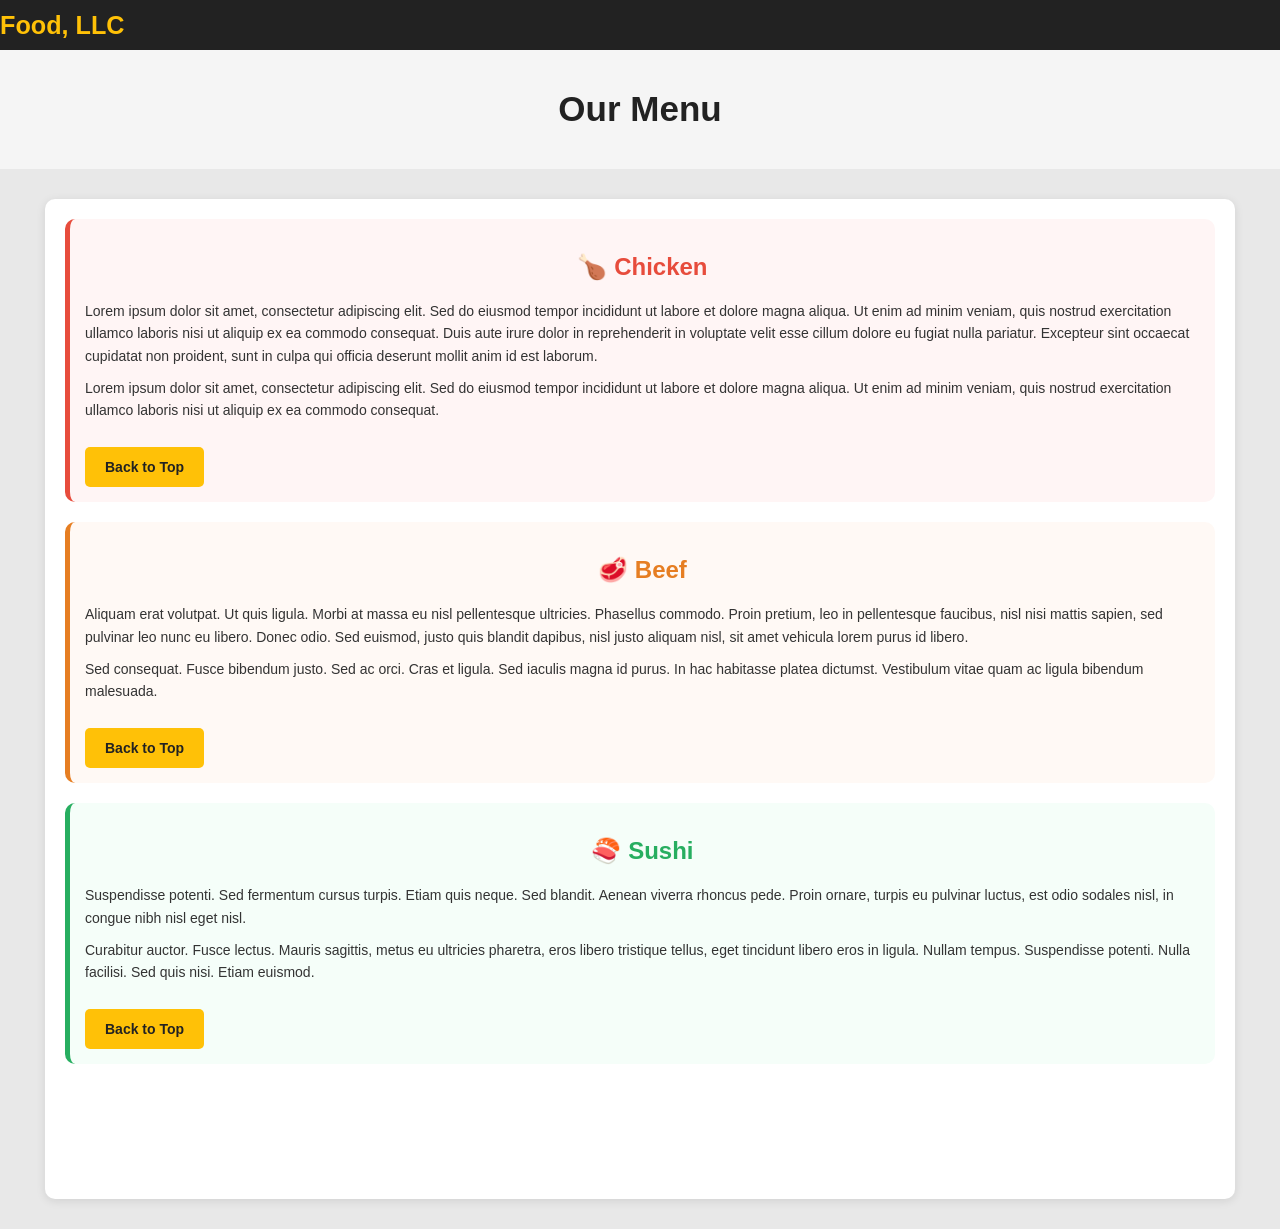
<file: module3-solution/index.html>
<!DOCTYPE html>
<html lang="en">
<head>
  <meta charset="UTF-8">
  <meta name="viewport" content="width=device-width, initial-scale=1.0">
  <title>Food, LLC | Our Menu</title>
  <link rel="stylesheet" href="https://maxcdn.bootstrapcdn.com/bootstrap/3.3.7/css/bootstrap.min.css">
  <link rel="stylesheet" href="css/styles.css">
</head>
<body>

<nav class="navbar navbar-default">
  <div class="container-fluid">
    <div class="navbar-header">
      <button type="button" class="navbar-toggle collapsed" data-toggle="collapse" data-target="#mobile-menu" aria-expanded="false">
        <span class="sr-only">Toggle navigation</span>
        <span class="icon-bar"></span>
        <span class="icon-bar"></span>
        <span class="icon-bar"></span>
      </button>
      <a class="navbar-brand" href="#">Food, LLC</a>
    </div>
    
    <div class="collapse navbar-collapse" id="mobile-menu">
      <ul class="nav navbar-nav visible-xs">
        <li><a href="#chicken-section">Chicken</a></li>
        <li><a href="#beef-section">Beef</a></li>
        <li><a href="#sushi-section">Sushi</a></li>
      </ul>
    </div>
  </div>
</nav>

<div class="container-fluid">
  <div class="row">
    <div class="col-xs-12 text-center">
      <h1 class="page-heading">Our Menu</h1>
    </div>
  </div>
  
  <div class="row tall-section">
    <div class="col-xs-12">
      <div class="tall-content">
        
        <div id="chicken-section" class="menu-section">
          <h3 class="text-center">🍗 Chicken</h3>
          <p>Lorem ipsum dolor sit amet, consectetur adipiscing elit. Sed do eiusmod tempor incididunt ut labore et dolore magna aliqua. Ut enim ad minim veniam, quis nostrud exercitation ullamco laboris nisi ut aliquip ex ea commodo consequat. Duis aute irure dolor in reprehenderit in voluptate velit esse cillum dolore eu fugiat nulla pariatur. Excepteur sint occaecat cupidatat non proident, sunt in culpa qui officia deserunt mollit anim id est laborum.</p>
          <p>Lorem ipsum dolor sit amet, consectetur adipiscing elit. Sed do eiusmod tempor incididunt ut labore et dolore magna aliqua. Ut enim ad minim veniam, quis nostrud exercitation ullamco laboris nisi ut aliquip ex ea commodo consequat.</p>
          <a href="#top" class="back-to-top">Back to Top</a>
        </div>
        
        <div id="beef-section" class="menu-section">
          <h3 class="text-center">🥩 Beef</h3>
          <p>Aliquam erat volutpat. Ut quis ligula. Morbi at massa eu nisl pellentesque ultricies. Phasellus commodo. Proin pretium, leo in pellentesque faucibus, nisl nisi mattis sapien, sed pulvinar leo nunc eu libero. Donec odio. Sed euismod, justo quis blandit dapibus, nisl justo aliquam nisl, sit amet vehicula lorem purus id libero.</p>
          <p>Sed consequat. Fusce bibendum justo. Sed ac orci. Cras et ligula. Sed iaculis magna id purus. In hac habitasse platea dictumst. Vestibulum vitae quam ac ligula bibendum malesuada.</p>
          <a href="#top" class="back-to-top">Back to Top</a>
        </div>
        
        <div id="sushi-section" class="menu-section">
          <h3 class="text-center">🍣 Sushi</h3>
          <p>Suspendisse potenti. Sed fermentum cursus turpis. Etiam quis neque. Sed blandit. Aenean viverra rhoncus pede. Proin ornare, turpis eu pulvinar luctus, est odio sodales nisl, in congue nibh nisl eget nisl.</p>
          <p>Curabitur auctor. Fusce lectus. Mauris sagittis, metus eu ultricies pharetra, eros libero tristique tellus, eget tincidunt libero eros in ligula. Nullam tempus. Suspendisse potenti. Nulla facilisi. Sed quis nisi. Etiam euismod.</p>
          <a href="#top" class="back-to-top">Back to Top</a>
        </div>
        
      </div>
    </div>
  </div>
</div>

<script src="https://ajax.googleapis.com/ajax/libs/jquery/1.12.4/jquery.min.js"></script>
<script src="https://maxcdn.bootstrapcdn.com/bootstrap/3.3.7/js/bootstrap.min.js"></script>

<script>
  $(document).ready(function() {
    $('a[href^="#"]').on('click', function(e) {
      if(this.hash !== "") {
        e.preventDefault();
        var target = $(this.hash);
        if(target.length) {
          $('html, body').animate({
            scrollTop: target.offset().top - 50
          }, 500);
          if(this.hash !== '#top') {
            $('#mobile-menu').collapse('hide');
          }
        }
      }
    });
  });
</script>

</body>
</html>
</file>
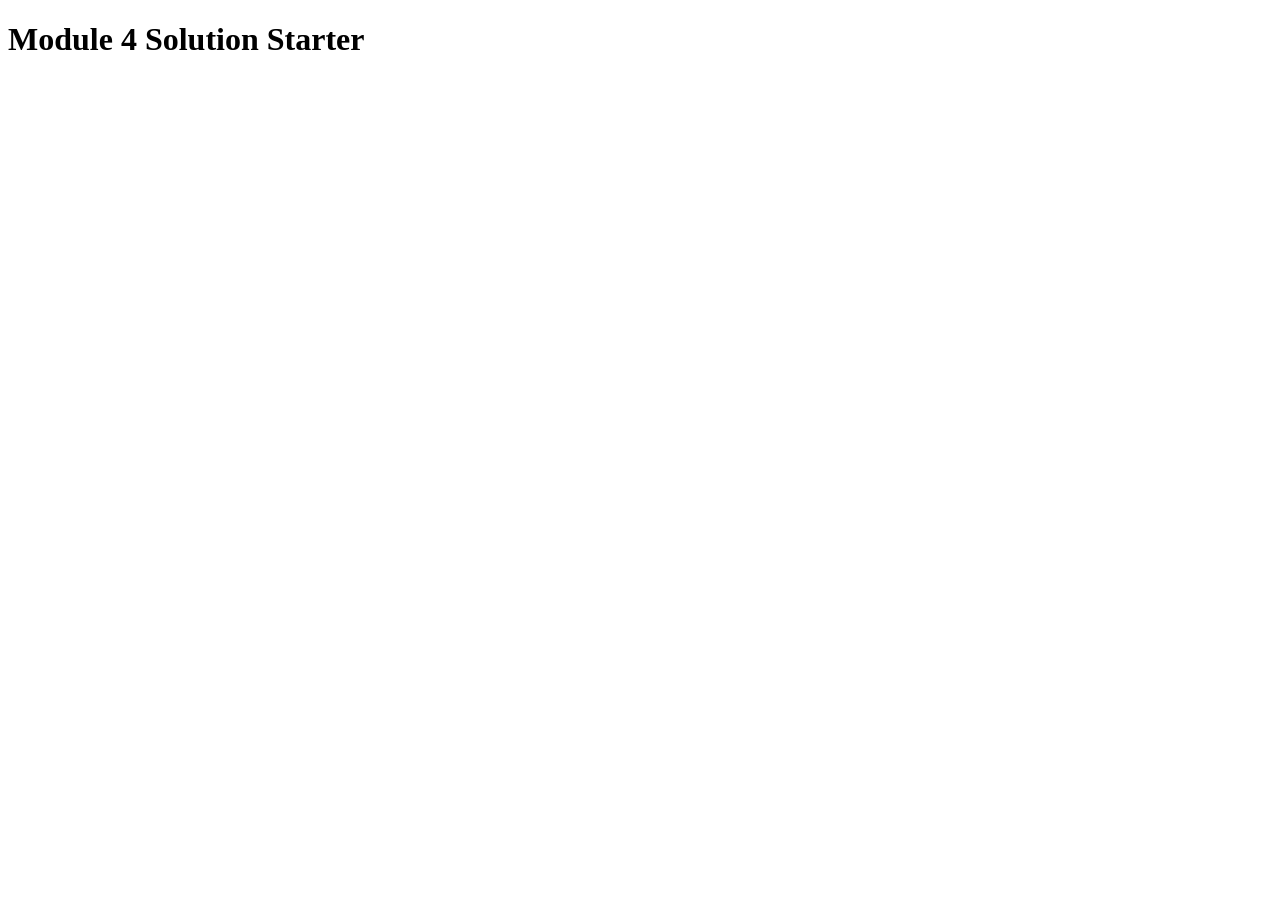
<file: module4-solution/index.html>
<!DOCTYPE html>
<html>
<head>
  <meta charset="utf-8">
  <title>Module 4 Solution Starter</title>
  <script src="SpeakHello.js"></script>
  <script src="SpeakGoodbye.js"></script>
  <script src="script.js"></script>
</head>
<body>
  <h1>Module 4 Solution Starter</h1>
</body>
</html>
</file>
<file: module3-solution/css/styles.css>
* {
  margin: 0;
  padding: 0;
  box-sizing: border-box;
}

body {
  font-family: "Segoe UI", Tahoma, Geneva, Verdana, sans-serif;
  background: #f5f5f5;
}

/* Navbar Styles */
.navbar {
  background: #222;
  border: none;
  border-radius: 0;
  margin-bottom: 0;
}

.navbar-brand {
  color: #ffc107 !important;
  font-size: 1.8em;
  font-weight: bold;
}

.navbar-toggle {
  border-color: #ffc107 !important;
}

.navbar-toggle .icon-bar {
  background-color: #ffc107 !important;
}

.navbar-toggle:hover {
  background-color: #ffc107 !important;
}

/* Mobile Menu Styles */
@media (max-width: 767px) {
  .navbar-collapse {
    background: #333;
  }
  
  .navbar-nav > li {
    text-align: center;
    border-bottom: 1px solid #444;
  }
  
  .navbar-nav > li > a {
    color: white !important;
    font-size: 1.2em;
    padding: 15px;
  }
  
  .navbar-nav > li > a:hover {
    background: #ffc107 !important;
    color: #222 !important;
  }
}

/* Page Heading */
.page-heading {
  margin: 40px 0;
  font-weight: bold;
  font-size: 2.5em;
  color: #222;
}

/* Tall Section Styles */
.tall-section {
  background: #e8e8e8;
  padding: 30px;
  margin: 0;
}

.tall-content {
  background: white;
  min-height: 1000px;
  padding: 20px;
  border-radius: 10px;
  box-shadow: 0 2px 10px rgba(0,0,0,0.1);
}

/* Menu Sections */
.menu-section {
  padding: 15px;
  margin-bottom: 20px;
  border-radius: 10px;
  transition: all 0.3s ease;
}

.menu-section h3 {
  margin-bottom: 20px;
  font-weight: bold;
}

.menu-section p {
  line-height: 1.6;
  color: #333;
}

#chicken-section {
  background: #fff5f5;
  border-left: 5px solid #e74c3c;
}

#chicken-section h3 {
  color: #e74c3c;
}

#chicken-section:hover {
  background: #ffe9e8;
  transform: translateX(10px);
  box-shadow: 0 4px 8px rgba(231, 76, 60, 0.2);
}

#beef-section {
  background: #fff9f5;
  border-left: 5px solid #e67e22;
}

#beef-section h3 {
  color: #e67e22;
}

#beef-section:hover {
  background: #fff0e6;
  transform: translateX(10px);
  box-shadow: 0 4px 8px rgba(230, 126, 34, 0.2);
}

#sushi-section {
  background: #f5fef9;
  border-left: 5px solid #27ae60;
}

#sushi-section h3 {
  color: #27ae60;
}

#sushi-section:hover {
  background: #e8f8f0;
  transform: translateX(10px);
  box-shadow: 0 4px 8px rgba(39, 174, 96, 0.2);
}

/* Back to Top Link */
.back-to-top {
  display: inline-block;
  margin-top: 15px;
  padding: 10px 20px;
  background: #ffc107;
  color: #222;
  text-decoration: none;
  border-radius: 5px;
  font-weight: bold;
  transition: all 0.3s ease;
}

.back-to-top:hover {
  background: #ffb300;
  color: #000;
  text-decoration: none;
  transform: translateY(-2px);
  box-shadow: 0 4px 8px rgba(0,0,0,0.2);
}

/* Container Fluid */
.container-fluid {
  padding-left: 0;
  padding-right: 0;
}

/* Responsive Design */
@media (max-width: 768px) {
  .page-heading {
    font-size: 2em;
  }
  
  .tall-content {
    padding: 15px;
    min-height: 800px;
  }
}

@media (max-width: 480px) {
  .page-heading {
    font-size: 1.8em;
    margin: 20px 0;
  }
  
  .menu-section {
    padding: 10px;
    margin-bottom: 15px;
  }
  
  .tall-section {
    padding: 15px;
  }
}
</file>
